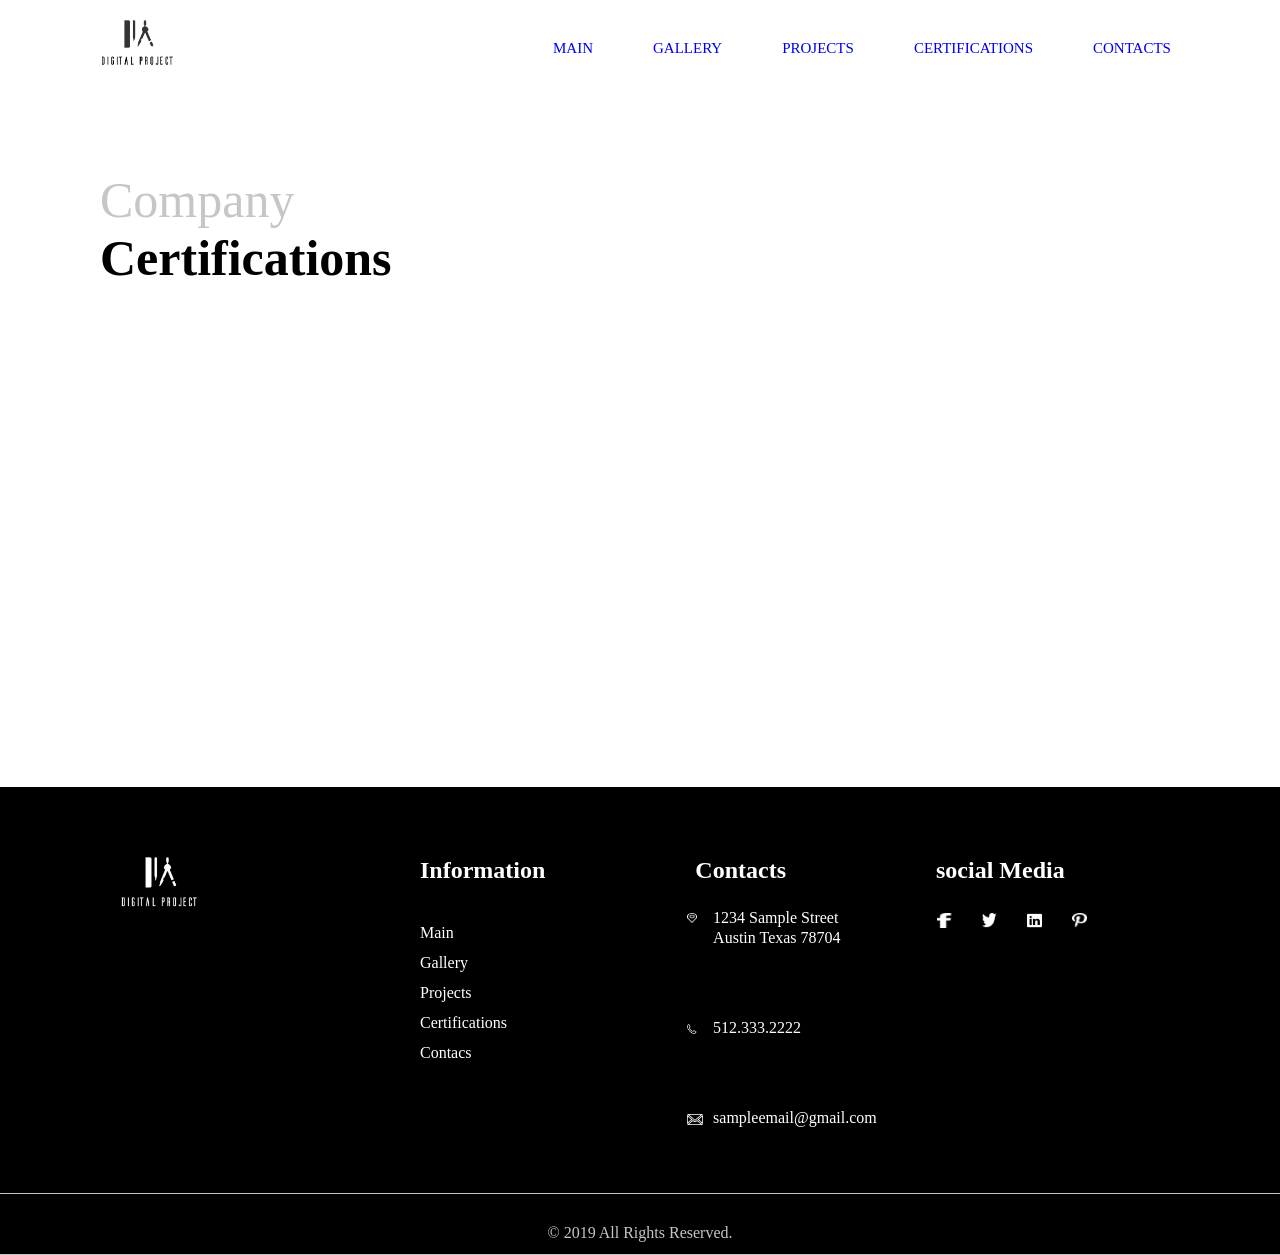
<file: cert.html>
<!DOCTYPE html>
<html lang="en">
<head>
    <meta charset="UTF-8">
    <meta name="viewport" content="width=device-width, initial-scale=1.0">
    <title>Document</title>
    <link rel="stylesheet" href="style.css">
</head>
<body>
    <div class="one-div">
            <div>
                <a href="index.html"><img src="image/Group 11.png" alt="" class="image-one"></a>
            </div>
            <nav>
                        <ul>
                            <a href="index.html"><li>MAIN<li></li></li></a>
                            <a href="gallery.html"><li>GALLERY</li></a>
                            <a href="projects2.html"<li>PROJECTS</li></a>
                            <a href="cert.html"><li>CERTIFICATIONS</li></a>
                            <a href="cont.html"><li>CONTACTS</li></a>
                            
                        </ul>
                    </nav>
        </div>
        <div class="two-div">
            <p class="one-p">Company</p>
            <h1>Certifications</h1>
        </div>
        <section class="two-section">
        <div class="div-six">
            <div>
                <img src="image/Group 11 1.png" alt="" class="eleven-two">
            </div>
            <div class="div-seven">
                <h2>Information</h2>
                <h2>Contacts</h2>
                <h2>social Media</h2>
            </div>
        </div>
        <div class="div-eight">
    <div class="div-nine">
        <p>Main</p>
        <p>Gallery</p>
        <p>Projects</p>
        <p>Certifications</p>
        <p>Contacs</p>
        </div>
        <div class="div-ten">
            <img src="image/Vector.png" alt="" class="vector">
            
            
            <img src="image/Group (1).png" alt="" class="group">
            <img src="image/Vector (1).png" alt="" class="vector-one">
        </div>
        
        <div class="div-eleven">
            <div>
        <p class="p-eight">1234 Sample Street <br> <br>
            Austin Texas 78704</p>
            </div>
            <div>
            <p class="p-nine">512.333.2222</p>

            <p>sampleemail@gmail.com</p>
            </div>
        </div>
        <div>
            <div class="div-twelve">
                <img src="image/Shape.png" alt="" class="social">
                <img src="image/twitter.png" alt="" class="social">
                <img src="image/Linked In.png" alt="" class="social">
                <img src="image/pininterest.png" alt="" class="social">
            </div>
        </div>
    </section>
    <section class="section-three">
        <div>
            <p>© 2019 All Rights Reserved.</p>
        </div>
    </section>
</body>
</html>
</file>
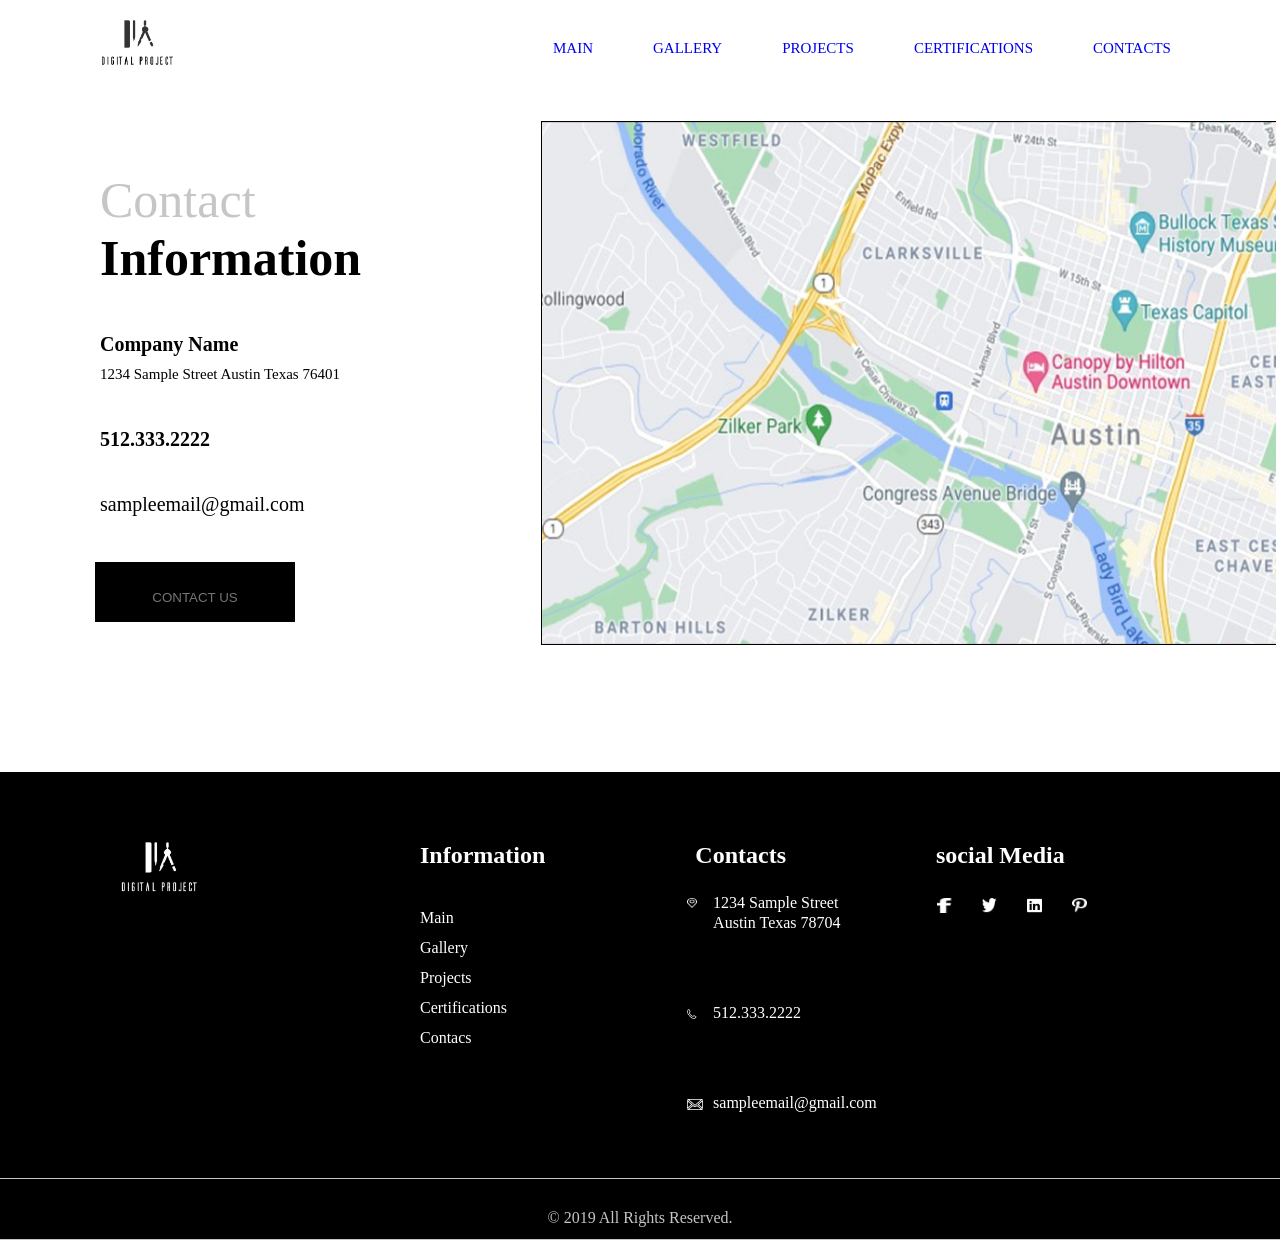
<file: cont.html>
<!DOCTYPE html>
<html lang="en">
<head>
    <meta charset="UTF-8">
    <meta name="viewport" content="width=device-width, initial-scale=1.0">
    <title>Document</title>
    <link rel="stylesheet" href="style.css">
</head>
<body>
    <div class="one-div">
            <div>
                <a href="index.html"><img src="image/Group 11.png" alt="" class="image-one"></a>
            </div>
            <nav>
                        <ul>
                            <a href="index.html"><li>MAIN<li></li></li></a>
                            <a href="gallery.html"><li>GALLERY</li></a>
                            <a href="projects2.html"<li>PROJECTS</li></a>
                            <a href="cert.html"><li>CERTIFICATIONS</li></a>
                            <a href="cont.html"><li>CONTACTS</li></a>
                            
                        </ul>
                    </nav>
        </div>
        <div class="flex">
        <div class="grid">
        <div class="two-div">
            <p class="one-p">Contact</p>
            <h1>Information</h1>
        </div>
        <div class="e-div">
            <h1 class="a-h">Company Name</h1> <br> <p class="c-p">1234 Sample Street Austin Texas 76401</p>
            <div>
               <h1 class="b-h"><h1 class="a-h">512.333.2222</h1> 
               <p class="b-p">sampleemail@gmail.com</p>
            </div>
        </div>
        <div>
            <input type="text" name="" id="us" placeholder="CONTACT US">
        </div>
        </div>
        <div>
            <img src="image/image 14.png" alt="" class="img-two">
        </div>
        </div>
        <section class="section-two">
        <div class="div-six">
            <div>
                <img src="image/Group 11 1.png" alt="" class="eleven-two">
            </div>
            <div class="div-seven">
                <h2>Information</h2>
                <h2>Contacts</h2>
                <h2>social Media</h2>
            </div>
        </div>
        <div class="div-eight">
    <div class="div-nine">
        <p>Main</p>
        <p>Gallery</p>
        <p>Projects</p>
        <p>Certifications</p>
        <p>Contacs</p>
        </div>
        <div class="div-ten">
            <img src="image/Vector.png" alt="" class="vector">
            
            
            <img src="image/Group (1).png" alt="" class="group">
            <img src="image/Vector (1).png" alt="" class="vector-one">
        </div>
        
        <div class="div-eleven">
            <div>
        <p class="p-eight">1234 Sample Street <br> <br>
            Austin Texas 78704</p>
            </div>
            <div>
            <p class="p-nine">512.333.2222</p>

            <p>sampleemail@gmail.com</p>
            </div>
        </div>
        <div>
            <div class="div-twelve">
                <img src="image/Shape.png" alt="" class="social">
                <img src="image/twitter.png" alt="" class="social">
                <img src="image/Linked In.png" alt="" class="social">
                <img src="image/pininterest.png" alt="" class="social">
            </div>
        </div>
    </section>
    <section class="section-three">
        <div>
            <p>© 2019 All Rights Reserved.</p>
        </div>
    </section>
        
</body>
</html>
</file>
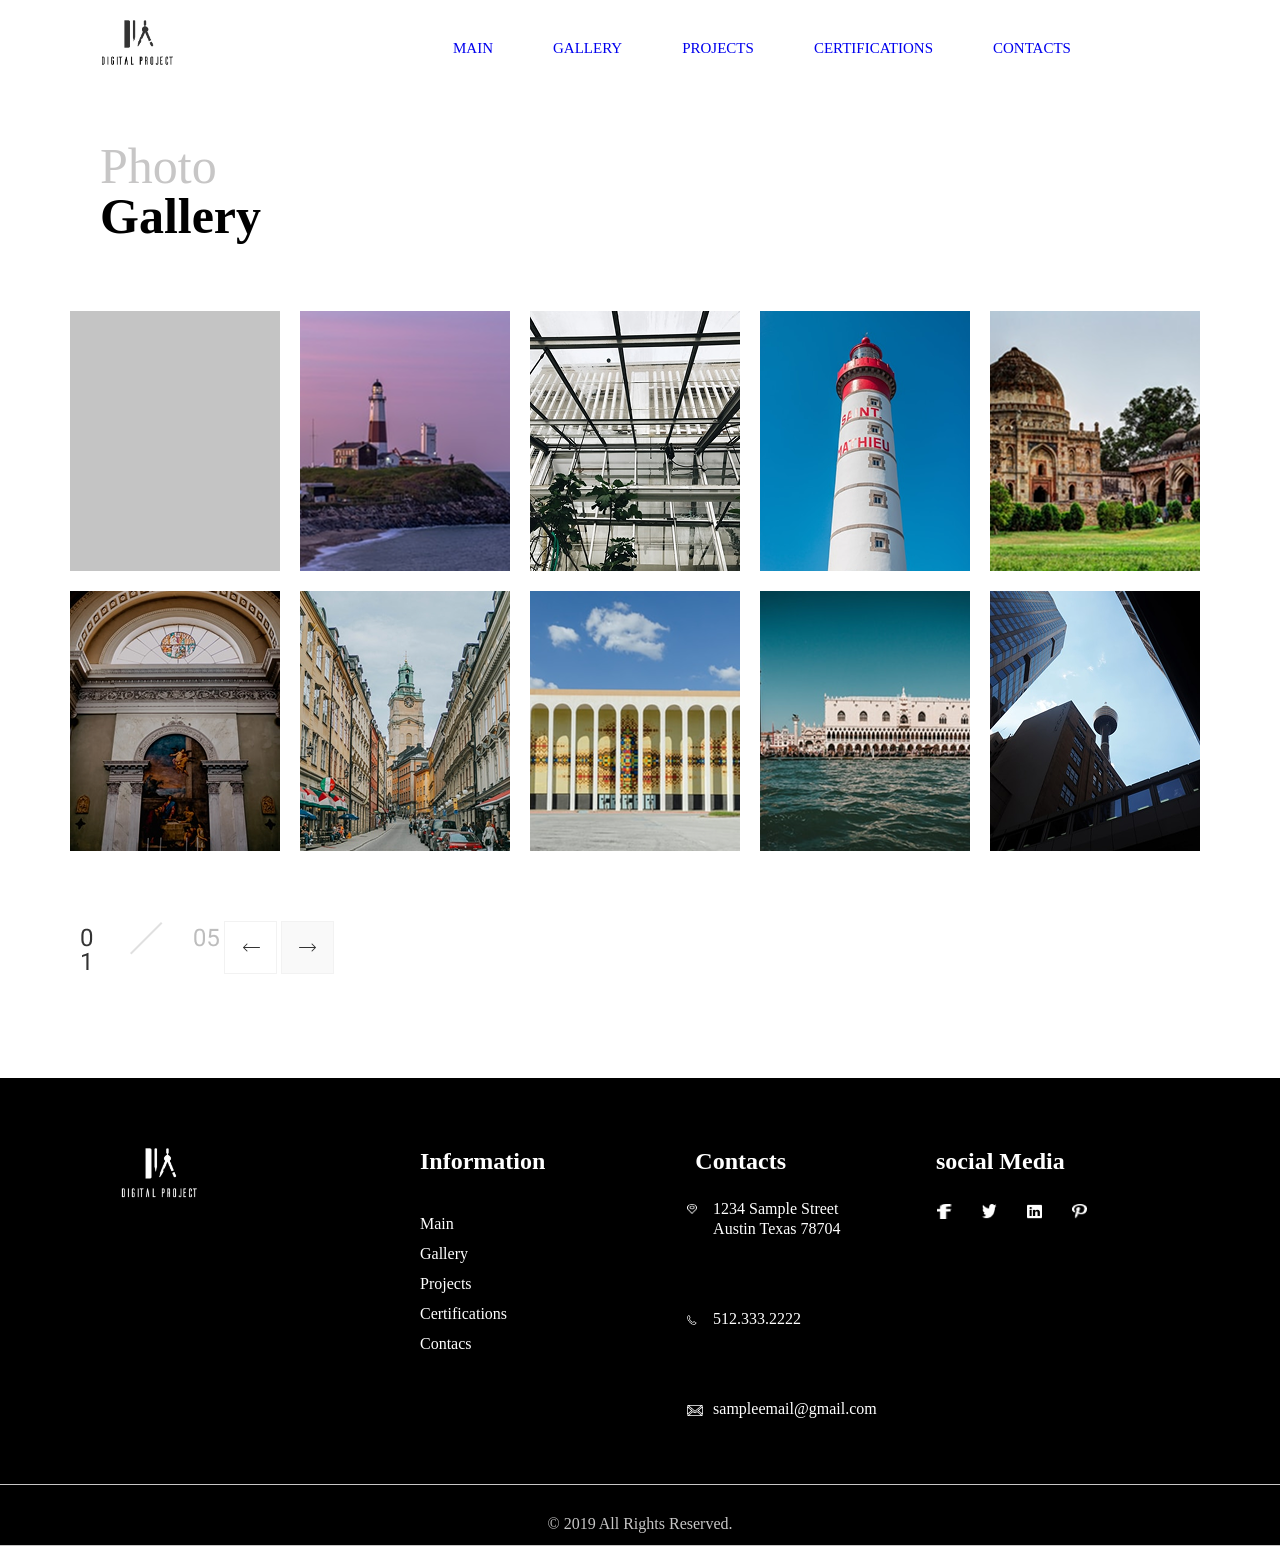
<file: gallery.html>
<!DOCTYPE html>
<html lang="en">
<head>
    <meta charset="UTF-8">
    <meta name="viewport" content="width=device-width, initial-scale=1.0">
    <title>Document</title>
    <link rel="stylesheet" href="style.css">
</head>
<body>
    <section>
        <div class="dive-one">
            <div>
                <a href="index.html"><img src="image/Group 11.png" alt="" class="image-one"></a>
            </div>
            <nav>
                        <ul>
                            <a href="index.html"><li>MAIN<li></li></li></a>
                            <a href="gallery.html"><li>GALLERY</li></a>
                            <a href="projects.html"><li>PROJECTS</li></a>
                            <a href="cert.html"><li>CERTIFICATIONS</li></a>
                            <a href="cont.html"><p>CONTACTS</p></a>
                            
                        </ul>
                    </nav>
        </div>
        <div class="div-two">
            <p class="p-one">Photo</p>
            <h1>Gallery</h1>
        </div>
    </section>

    <section>
        <div class="div-three">
            <img src="image/Rectangle 22.png" alt="">
            <img src="image/Rectangle 23.png" alt="">
            <img src="image/Rectangle 24.png" alt="">
            <img src="image/Rectangle 25.png" alt="">
            <img src="image/Rectangle 26.png" alt="">
        </div>
        <div class="div-four">
            <img src="image/Rectangle 27.png" alt="">
            <img src="image/Rectangle 28.png" alt="">
            <img src="image/Rectangle 29.png" alt="">
            <img src="image/Rectangle 30.png" alt="">
            <img src="image/Rectangle 31.png" alt="">
        </div>
        <div class="div-five">
            <img src="image/slide-numbers-2.png" alt="">
            <img src="image/Frame 9.png" alt="">
            <img src="image/Frame 8.png" alt="">
        </div>
    </section>

    <section class="section-two">
        <div class="div-six">
            <div>
                <img src="image/Group 11 1.png" alt="" class="eleven-two">
            </div>
            <div class="div-seven">
                <h2>Information</h2>
                <h2>Contacts</h2>
                <h2>social Media</h2>
            </div>
        </div>
        <div class="div-eight">
    <div class="div-nine">
        <p>Main</p>
        <p>Gallery</p>
        <p>Projects</p>
        <p>Certifications</p>
        <p>Contacs</p>
        </div>
        <div class="div-ten">
            <img src="image/Vector.png" alt="" class="vector">
            
            
            <img src="image/Group (1).png" alt="" class="group">
            <img src="image/Vector (1).png" alt="" class="vector-one">
        </div>
        <div class="div-eleven">
            <div>
        <p class="p-eight">1234 Sample Street <br> <br>
            Austin Texas 78704</p>
            </div>
            <div>
            <p class="p-nine">512.333.2222</p>

            <p>sampleemail@gmail.com</p>
            </div>
        </div>
        <div>
            <div class="div-twelve">
                <img src="image/Shape.png" alt="" class="social">
                <img src="image/twitter.png" alt="" class="social">
                <img src="image/Linked In.png" alt="" class="social">
                <img src="image/pininterest.png" alt="" class="social">
            </div>
        </div>
    </section>
    <section class="section-three">
        <div>
            <p>© 2019 All Rights Reserved.</p>
        </div>
    </section>
</body>
</html>
</file>
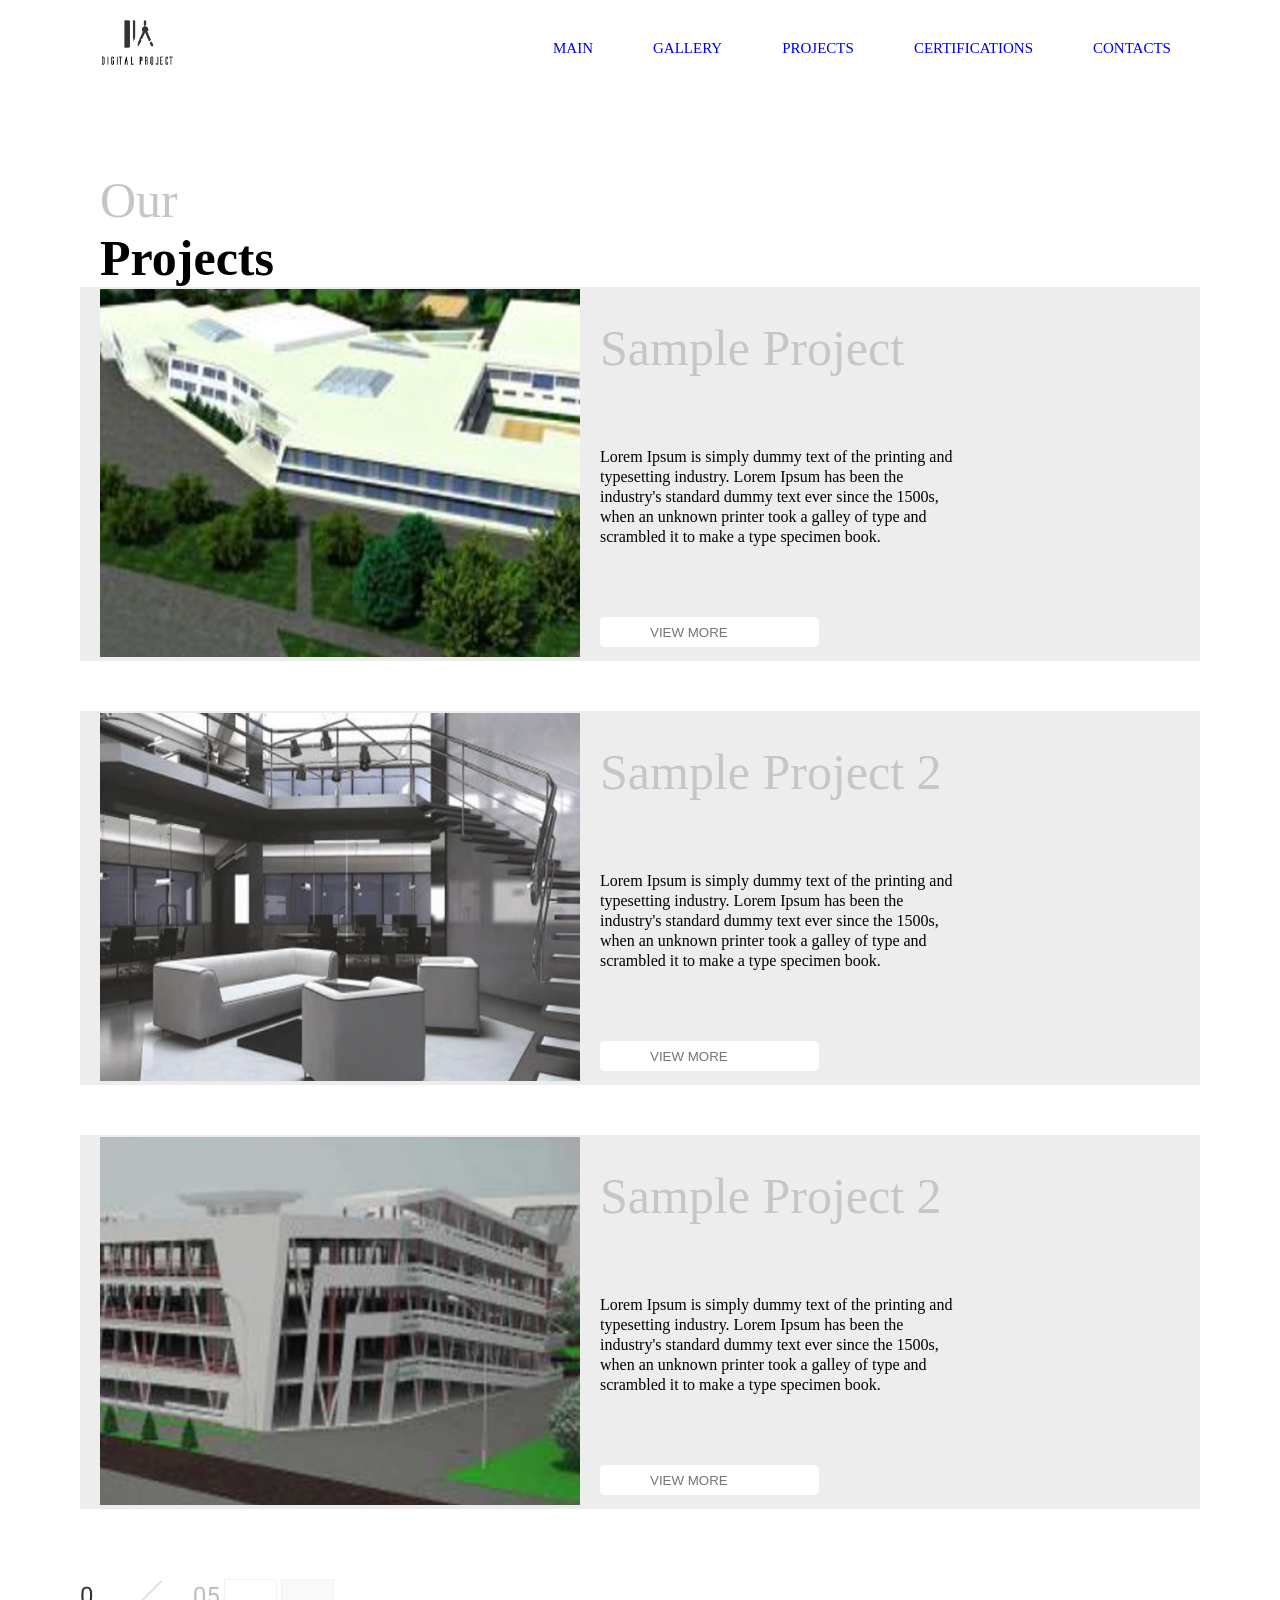
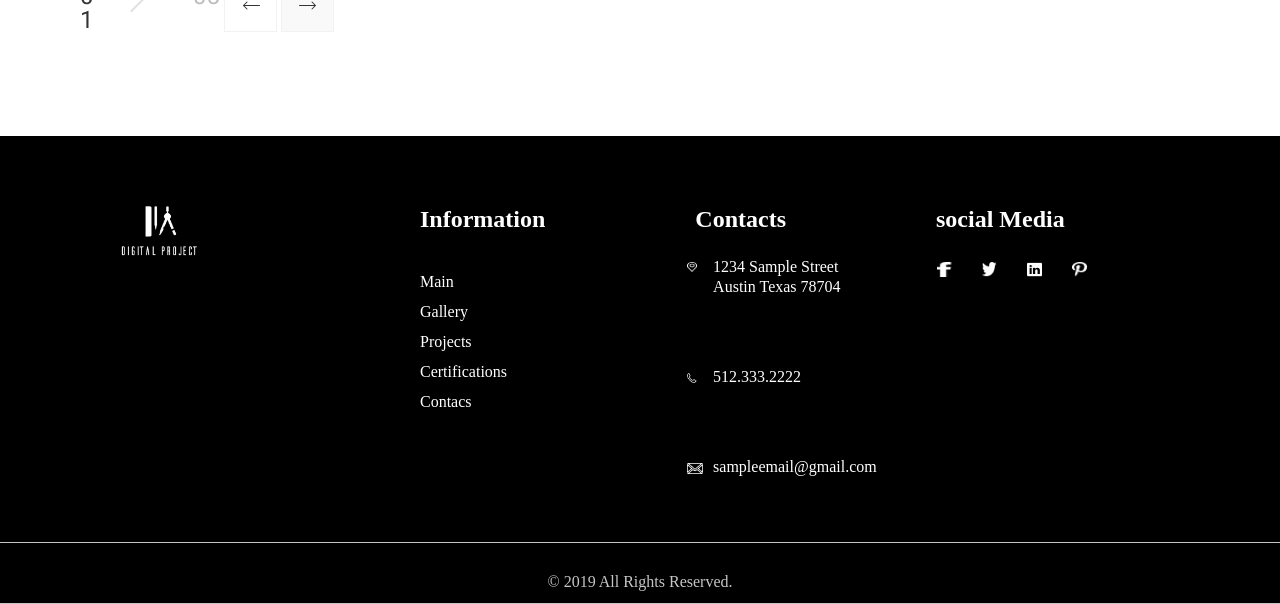
<file: projects.html>
<!DOCTYPE html>
<html lang="en">
<head>
    <meta charset="UTF-8">
    <meta name="viewport" content="width=device-width, initial-scale=1.0">
    <title>Document</title>
    <link rel="stylesheet" href="style.css">
</head>
<body>
    <div class="one-div">
            <div>
                <a href="index.html"><img src="image/Group 11.png" alt="" class="image-one"></a>
            </div>
            <nav>
                        <ul>
                            <a href="index.html"><li>MAIN<li></li></li></a>
                            <a href="gallery.html"><li>GALLERY</li></a>
                            <a href="projects2.html"<li>PROJECTS</li></a>
                            <a href="cert.html"><li>CERTIFICATIONS</li></a>
                            <a href="cont.html"><p>CONTACTS</p></a>
                            
                        </ul>
                    </nav>
        </div>
        <div class="two-div">
            <p class="one-p">Our</p>
            <h1>Projects</h1>
        </div>
        <div class="three-div">
            <div>
                <img src="image/image 30.png" alt="" class="two-image">
            </div>
            <div>
                <p class="two-p">Sample Project</p>
                <p class="three-p">Lorem Ipsum is simply dummy text of the printing and <br>typesetting industry. Lorem Ipsum has been the <br> industry's standard dummy text ever since the 1500s,<br> when an unknown printer took a galley of type and <br> scrambled it to make a type specimen book.</p>
                <input type="text" name="" id="view" placeholder="VIEW MORE">
            </div>
        </div>
        <div class="four-div">
            <div>
            <img src="image/image 33.png" alt="" class="three-image">
            </div>
            <div>
                <p class="four-p">Sample Project 2</p>
                <p class="five-p">Lorem Ipsum is simply dummy text of the printing and <br>typesetting industry. Lorem Ipsum has been the <br> industry's standard dummy text ever since the 1500s,<br> when an unknown printer took a galley of type and <br> scrambled it to make a type specimen book.</p>
                <input type="text" name="" id="view" placeholder="VIEW MORE">
            </div>
        </div>
        <div class="four-div">
            <div>
            <img src="image/image 32.png" alt="" class="three-image">
            </div>
            <div>
                <p class="four-p">Sample Project 2</p>
                <p class="five-p">Lorem Ipsum is simply dummy text of the printing and <br>typesetting industry. Lorem Ipsum has been the <br> industry's standard dummy text ever since the 1500s,<br> when an unknown printer took a galley of type and <br> scrambled it to make a type specimen book.</p>
                <input type="text" name="" id="view" placeholder="VIEW MORE">
            </div>
        </div>
        <div class="div-five">
            <img src="image/slide-numbers-2.png" alt="">
            <img src="image/Frame 9.png" alt="">
            <img src="image/Frame 8.png" alt="">
        </div>
        <section class="section-two">
        <div class="div-six">
            <div>
                <img src="image/Group 11 1.png" alt="" class="eleven-two">
            </div>
            <div class="div-seven">
                <h2>Information</h2>
                <h2>Contacts</h2>
                <h2>social Media</h2>
            </div>
        </div>
        <div class="div-eight">
    <div class="div-nine">
        <p>Main</p>
        <p>Gallery</p>
        <p>Projects</p>
        <p>Certifications</p>
        <p>Contacs</p>
        </div>
        <div class="div-ten">
            <img src="image/Vector.png" alt="" class="vector">
            
            
            <img src="image/Group (1).png" alt="" class="group">
            <img src="image/Vector (1).png" alt="" class="vector-one">
        </div>
        
        <div class="div-eleven">
            <div>
        <p class="p-eight">1234 Sample Street <br> <br>
            Austin Texas 78704</p>
            </div>
            <div>
            <p class="p-nine">512.333.2222</p>

            <p>sampleemail@gmail.com</p>
            </div>
        </div>
        <div>
            <div class="div-twelve">
                <img src="image/Shape.png" alt="" class="social">
                <img src="image/twitter.png" alt="" class="social">
                <img src="image/Linked In.png" alt="" class="social">
                <img src="image/pininterest.png" alt="" class="social">
            </div>
        </div>
    </section>
    <section class="section-three">
        <div>
            <p>© 2019 All Rights Reserved.</p>
        </div>
    </section>


</body>
</html>
</file>
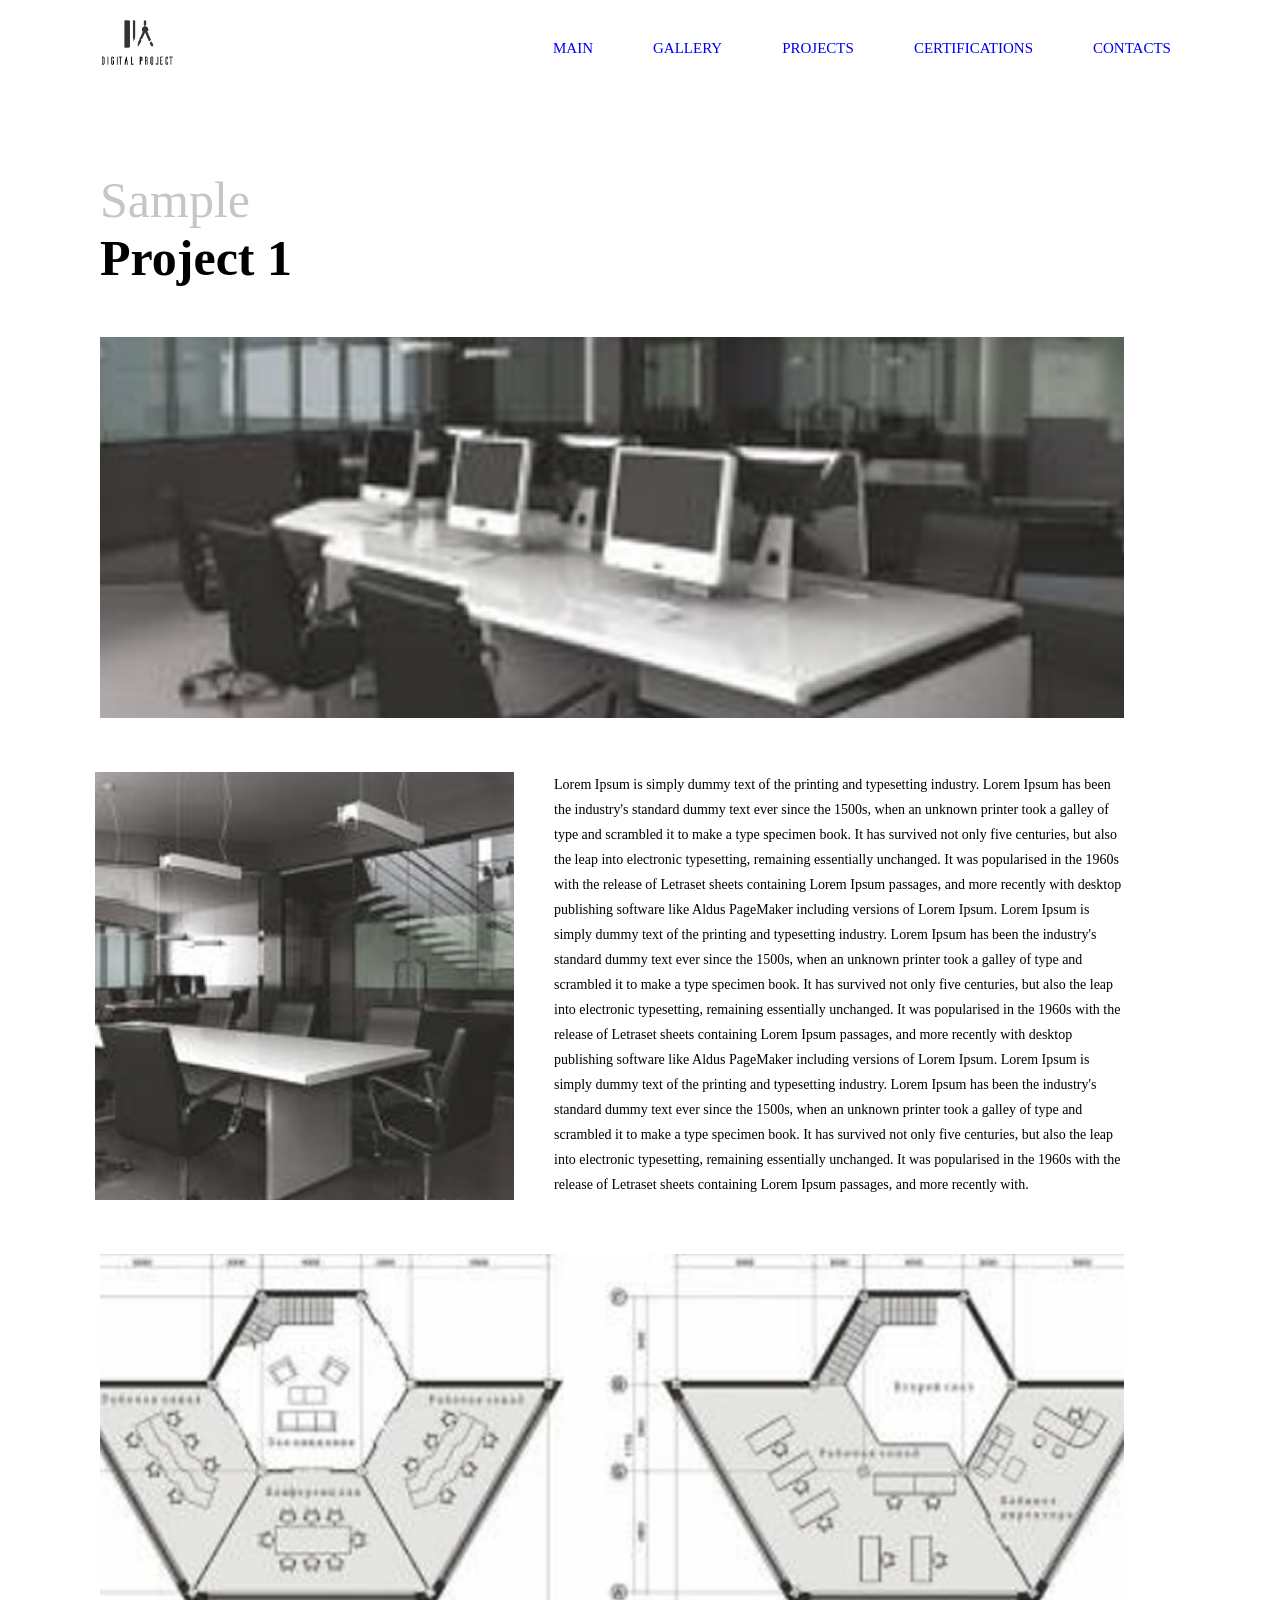
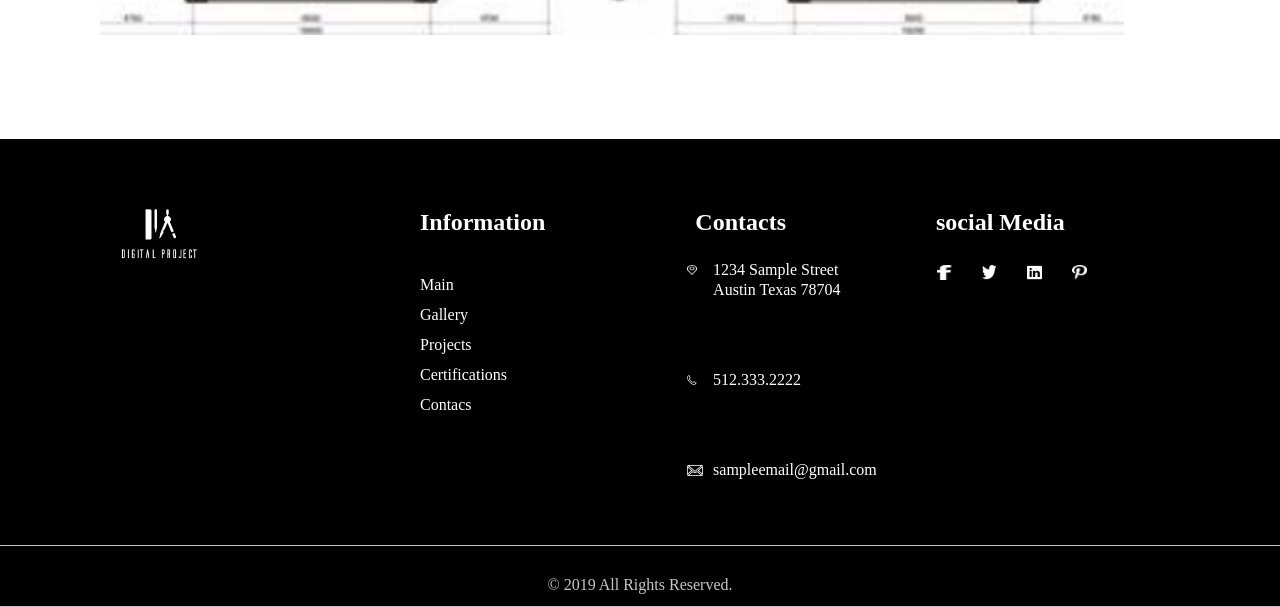
<file: projects2.html>
<!DOCTYPE html>
<html lang="en">
<head>
    <meta charset="UTF-8">
    <meta name="viewport" content="width=device-width, initial-scale=1.0">
    <title>Document</title>
    <link rel="stylesheet" href="style.css">
</head>
<body>
    <div class="one-div">
            <div>
                <a href="index.html"><img src="image/Group 11.png" alt="" class="image-one"></a>
            </div>
            <nav>
                        <ul>
                            <a href="index.html"><li>MAIN<li></li></li></a>
                            <a href="gallery.html"><li>GALLERY</li></a>
                            <a href="projects.html"<li>PROJECTS</li></a>
                            <a href="cert.html"><li>CERTIFICATIONS</li></a>
                            <a href="cert.html"><li>CONTACTS</li></a>
                            
                        </ul>
                    </nav>
        </div>
        <div class="two-div">
            <p class="one-p">Sample</p>
            <h1>Project 1</h1>
        </div>
        <div>
            <img src="image/image 33 (1).png" alt="" class="img-one">
        </div>
        <div class="c-div">
        <div>
            <img src="image/image 34.png" alt="">
        </div>
        <div>
            <p class="a-p">Lorem Ipsum is simply dummy text of the  printing and typesetting industry. Lorem Ipsum has been the industry's standard dummy text ever since the 1500s, when an unknown printer took a galley of type and scrambled it to make a type specimen book. It has survived not only five centuries, but also the leap into electronic typesetting, remaining essentially unchanged. It was popularised in the 1960s with the release of Letraset sheets containing Lorem Ipsum passages, and more recently with desktop publishing software like Aldus PageMaker including versions of Lorem Ipsum. Lorem Ipsum is simply dummy text of the printing and typesetting industry. Lorem Ipsum has been the industry's standard dummy text ever since the 1500s, when an unknown printer took a galley of type and scrambled it to make a type specimen book. It has survived not only five centuries, but also the leap into electronic typesetting, remaining essentially unchanged. It was popularised in the 1960s with the release of Letraset sheets containing Lorem Ipsum passages, and more recently with desktop publishing software like Aldus PageMaker including versions of Lorem Ipsum. Lorem Ipsum is simply dummy text of the printing and typesetting industry. Lorem Ipsum has been the industry's standard dummy text ever since the 1500s, when an unknown printer took a galley of type and scrambled it to make a type specimen book. It has survived not only five centuries, but also the leap into electronic typesetting, remaining essentially unchanged. It was popularised in the 1960s with the release of Letraset sheets containing Lorem Ipsum passages, and more recently with.</p>
        </div>
        </div>
        <div>
            <img src="image/image 35.png" alt="" class="img-three">
        </div>
        <section class="section-two">
        <div class="div-six">
            <div>
                <img src="image/Group 11 1.png" alt="" class="eleven-two">
            </div>
            <div class="div-seven">
                <h2>Information</h2>
                <h2>Contacts</h2>
                <h2>social Media</h2>
            </div>
        </div>
        <div class="div-eight">
    <div class="div-nine">
        <p>Main</p>
        <p>Gallery</p>
        <p>Projects</p>
        <p>Certifications</p>
        <p>Contacs</p>
        </div>
        <div class="div-ten">
            <img src="image/Vector.png" alt="" class="vector">
            
            
            <img src="image/Group (1).png" alt="" class="group">
            <img src="image/Vector (1).png" alt="" class="vector-one">
        </div>
        
        <div class="div-eleven">
            <div>
        <p class="p-eight">1234 Sample Street <br> <br>
            Austin Texas 78704</p>
            </div>
            <div>
            <p class="p-nine">512.333.2222</p>

            <p>sampleemail@gmail.com</p>
            </div>
        </div>
        <div>
            <div class="div-twelve">
                <img src="image/Shape.png" alt="" class="social">
                <img src="image/twitter.png" alt="" class="social">
                <img src="image/Linked In.png" alt="" class="social">
                <img src="image/pininterest.png" alt="" class="social">
            </div>
        </div>
    </section>
    <section class="section-three">
        <div>
            <p>© 2019 All Rights Reserved.</p>
        </div>
    </section>
</body>
</html>
</file>
<file: style.css>
*{
    padding: 0px;
    border: 0px;
    margin: 0px;
}

.digital{
    display: flex;
    /* justify-content: space-between; */
    gap: 200px;
    /* background-color: blue; */
    padding: 20px;
    padding-left: 50px;
}
.image-one{
    width: 30%;
}
ul{
    display: flex;
    gap: 60px;
    list-style: none;
    font-size: 15px;
    padding-top: 20px;
    /* font-family: monospace; */
}
.project{
    padding-top: 200px;
    padding-left: 50px;
    
}
h4{
    color: grey;
    font-size: 40px;
}
.image-two{
    display: flex;
    gap: 20px;
    padding-left: 50px;
    padding-top: 100px;
    /* background-color: black; */
}
.image-three{
    padding-left: 50px;
    padding-top: 100px;

}  



.image-four{
    padding-left: 600px;
    padding-right: 30px;
    position: absolute;
    
}
.view{
    padding-right: 400px;
    position: relative;
    bottom: 75px;

}
.rect{
    width: 100%;
}
.image-five{
    /* width: 80%; */
    padding-top: 200px;
    padding-left: 50px;
    
}
.main-a{
    display: grid;
}
.main{
    color: rgb(219, 217, 217);
    /* font-family: monospace; */
    font-size: 60px;
    padding-top: 50px;
    padding-left: 50px;
}
.send{
    height: 50px;
    background: black;
    text-align: center;
    margin-left: 100px;
    color: white;
    position: relative;
    top: 300px;
    width: 200px;


}
.lorem-one{
    display: flex;
    gap: 50px;
    padding-left: 50px;
    /* font-family: monospace; */
}
.one{
    font-size: 200px;
    color: rgb(219, 217, 217);
}
.p-f{
    font-size: 20px;
    line-height: 30px;
    padding-top: 60px;
}
.lorem-two{
   display: flex;
    gap: 50px;
    padding-left: 50px;
    /* font-family: monospace;  */
    padding-left: 150px;
    
}
.two{
   font-size: 200px;
   color: rgb(219, 217, 217); 
}
.p-two{
    font-size: 20px;
    line-height: 30px;
    padding-top: 60px;
}
.lorem-total{
    display: flex;
    gap:150px ;
}
.p-three{
    font-size: 70px;
    color: rgb(219, 217, 217);
    padding-left: 50px;
    padding-top: 100px;
}
.image-six{
    padding-left: 50px;
    padding-top: 50px;
}
.p-four{
    color: white;
    background-color: black;
    font-family: monospace;
    border-style: groove;
    padding-top: 25px;
    padding-bottom: 25px;
    text-align: center;
    /* padding-left: 1000px; */
    margin-left: 1000px;
    margin-right: 50px;
    margin-top: 30px;
    
}
.image-seven{
    padding-left: 50px;
    padding-top: 200px;
}



.footer{
    width: 100%;
    padding-top: 100px;
    margin-bottom: -20px;
}
.input{
    display: flex;
    justify-content: space-between;
    height: 100px;
    
}
.input-two{
    display: grid;
    row-gap: 10px;
    padding-left: 100px;
    padding-top: 10px;
}
.image-seven{
    /* padding-right: 80px; */
    width: 90%;
    padding-bottom: 20px;
    padding-left: 20px;
    padding-top: 10px;
}
#name{
    background-color: rgb(230, 229, 229);
    width: 20pc;
    height: 50px;
    padding-left: 20px;
}
#number{
    background-color: rgb(230, 229, 229);    
    width: 20pc;
    height: 50px;
    padding-left: 20px;
} 
#email{
    background-color: rgb(230, 229, 229);    
    width: 20pc;
    height: 50px;
    padding-left: 20px;
} 
#interest{
    background-color: rgb(230, 229, 229);    
    width: 20pc;
    height: 50px;
    padding-left: 20px;
}
#message{
    background-color: rgb(230, 229, 229);
    width: 20pc;
    height: 100px;
    padding-left: 20px;
    position: relative;
    
}
.us{
    color: rgb(199, 198, 198);
    padding-left: 100px; 
    font-size: 60px;
    padding-top: 200px;
    font-family: monospace;
}
.three-section{
    background-color: black;
    margin-top: 200px;
    padding-bottom: 50px;
    position: relative;
    top: 500px;
}
.four-section{
    background-color: black;
    border-style: groove;
    border-width: 0.5px;
    border-color: rgb(199, 198, 198);
    height: 30px;
    border-right: 0cap;
    border-left: 0cap;
    color: rgb(199, 198, 198);
    text-align: center;
    padding-top: 30px;
    position: relative;
    top: 500px;
}
.image-eight{
    padding-left: 50px;
    padding-top: 50px;
    width: 50%;
}
.image-eight{
    background-image: url(image/background.png);
    font-size: 30px;
    color: white;
    text-align: left;
    margin-left: 50px;
    width: 50%;
    height: 250px;
}
.p-five{
    font-size: 20px;
}
.image-nine{
    margin-left: 10px;
    width: 90%;
    height: 300px;
}
.two-images{
    display: flex;
    gap: 20px;
}
.image-ten{
    display: flex;
    gap: 28px;
    width: 50%;
    margin-left: 50px;
    padding-right: 5px;
    margin-top: 30px;
}
.third-section{
    background-color: rgb(249, 247, 247);
    margin: 50px;
    margin-top: 200px;
}
.image-twelve{
    display: flex;
    gap: 20px;
    /* padding-top: 80px; */
    padding-bottom: 90px;
    position: relative;
    top: 130px;
}
.image-thirteen{
    display: grid;
    gap: 20px;
    padding-left: 100px;
}
.p-six{
    font-size: 60px;
    color: rgb(199, 198, 198);
}
.p-seven{
    line-height: 30px;
    padding-top: 20px;
} 
.eleven{
    width: 30%;
}
.dive-one{
    display: flex;
    gap: 100px;
    padding-top: 20px;
    padding-left: 100px;
}
.div-two{
    padding-top: 70px;
    padding-left: 100px;
    font-size: 30px;
    line-height: 50px;
}
.p-one{
  font-size: 50px; 
  color: rgb(199, 198, 198); 
}
.div-three{
    display: flex;
    gap: 20px;
    padding-left: 70px;
    padding-top: 70px;
}
.div-four{
    display: flex;
    gap: 20px;
    padding-left: 70px;
    padding-top: 20px;
}
.div-five{
    padding-left: 80px;
    padding-top: 70px;
}
.section-two{
    background-color: black;
    margin-top: 100px;
    padding-bottom: 50px;
}
.div-six{
    
    display: flex;
    gap: 150px;
    padding-left: 50px;
}
.eleven-two{
    /* background-color: white; */
    width: 80px;
    padding-left: 70px;
    padding-top: 70px;
}
.div-seven{
    color: white;
    padding-left: 70px;
    padding-top: 70px;
    display: flex;
    gap: 150px;
}
.div-eight{
    display: flex;
    color: white;
}
.div-nine{
    color: white;
    padding-left: 420px;
    padding-top: 5px;
    line-height: 30px;
}
.div-ten{
    display: grid;
    gap: 12px;
    font-size: 10px;

}
.vector{
    width: 10px;
    height: 10px;
    padding-left: 180px;
}
.group{
    width: 10px;
    height: 10px;
    padding-left: 180px;
    padding-top: 70px;
}
.vector-one{
    padding-left: 180px;
    padding-top: 50px;
}
.div-eleven{
    padding-left: 10px;
    /* padding-bottom: 20px; */
    line-height: 50px;
}
.p-eight{
    line-height: 10px;
}
.p-nine{
    padding-top: 20px;
    line-height: 130px;
}
.div-twelve{
    display: flex;
    gap: 30px;
    padding-left: 60px;
    
}
.social{
    width: 15px;
    height: 15px;
}
.section-three{
    background-color: black;
    border-style: groove;
    border-width: 0.5px;
    border-color: rgb(199, 198, 198);
    height: 30px;
    border-right: 0cap;
    border-left: 0cap;
    color: rgb(199, 198, 198);
    text-align: center;
    padding-top: 30px;
}
.one-image{
    width: 80px;
}
.one-div{
    display: flex;
    gap: 200px;
    padding-top: 20px;
    padding-left: 100px;
}
.two-div{
    padding-left: 100px;
    font-size: 50px;
    padding-top: 100px;
}
.one-p{
    color: rgb(199, 198, 198);
}
h1{
    font-size: 50px;
}
.three-div{
    display: grid;
    display: flex;
    gap: 20px;
    padding-top: 2px;
    /* padding-left: 2px; */
    padding-right: 100px;
    background-color: rgb(238, 237, 237);
    margin-right: 80px;
    margin-left: 80px;
    /* width: 80%; */
    padding-left: 20px;
    
    
    
    
}
.six-div{
    display: flex;
    gap: 150px;
    padding-left: 50px;
}
.two-image{
    width: 30pc;
    height: 23pc;
}
.two-p{
    font-size: 50px;
    color: rgb(199, 198, 198);
    padding-top: 30px;
    padding-right: 20px;
    
}
.three-p{
    /* font-size: 20px; */
    padding-top: 70px;
    line-height: 20px;

}
#view{
    background-color: white;
    height: 30px;
    padding-left: 50px;
    margin-top: 70px;
    border-radius: 5px;
}
.four-div{
    display: grid;
    display: flex;
    gap: 20px;
    padding-top: 2px;
    /* padding-left: 2px; */
    padding-right: 100px;
    background-color: rgb(238, 237, 237);
    margin-right: 80px;
    margin-left: 80px;
    /* width: 80%; */
    padding-left: 20px;
    margin-top: 50px;
}
.three-image{
    width: 30pc;
    height: 23pc;
}
.four-p{
    font-size: 50px;
    color: rgb(199, 198, 198);
    padding-top: 30px;
    padding-right: 20px;
}
.five-p{
    padding-top: 70px;
    line-height: 20px;
}
.img-one{
    width: 80%;
    /* height: 50%; */
    padding-left: 100px;
    padding-right: 100px;
    padding-top: 50px;
}
.c-div{
    display: flex;
    gap: 40px;
    padding-left: 95px;
    padding-right: 150px;
    padding-top: 50px;

}
.img-two{
    width: 100%;
    
}
.a-p{
    font-size: 14px;
    line-height: 25px;
}
.img-three{
    width: 80%;
    padding-left: 100px;
    padding-right: 100px;
    padding-top: 50px;
}
.two-section{
    background-color: black;
    margin-top: 500px;
    padding-bottom: 50px;
}
.e-div{
    line-height: 15px;
    padding-left: 100px;
    padding-top: 50px;
    font-size: 20px;
}
.a-h{
    font-size: 20px;
}
.c-p{
    font-size: 15px;
}
.b-h{
    padding-top: 50px;
    font-size: 20px;
    padding-left: 200px;

}
.b-p{
   padding-top: 50px; 
}
#us{
    background-color: black;
    height: 50px;
    width: 200px;
    margin-left: 95px;
    margin-top: 50px;
    text-align: center;
    padding-top: 10px;
}
.flex{
    display: flex;
    /* gap: 500px */
    padding-bottom: 50px;
}
.img-two{
    width: 80%;
    padding-top: 50px;
    padding-left: 180px;
    height: 95%;
}
.nineteen{
    width: 100%;
}
a{
    text-decoration: none;
}
</file>
